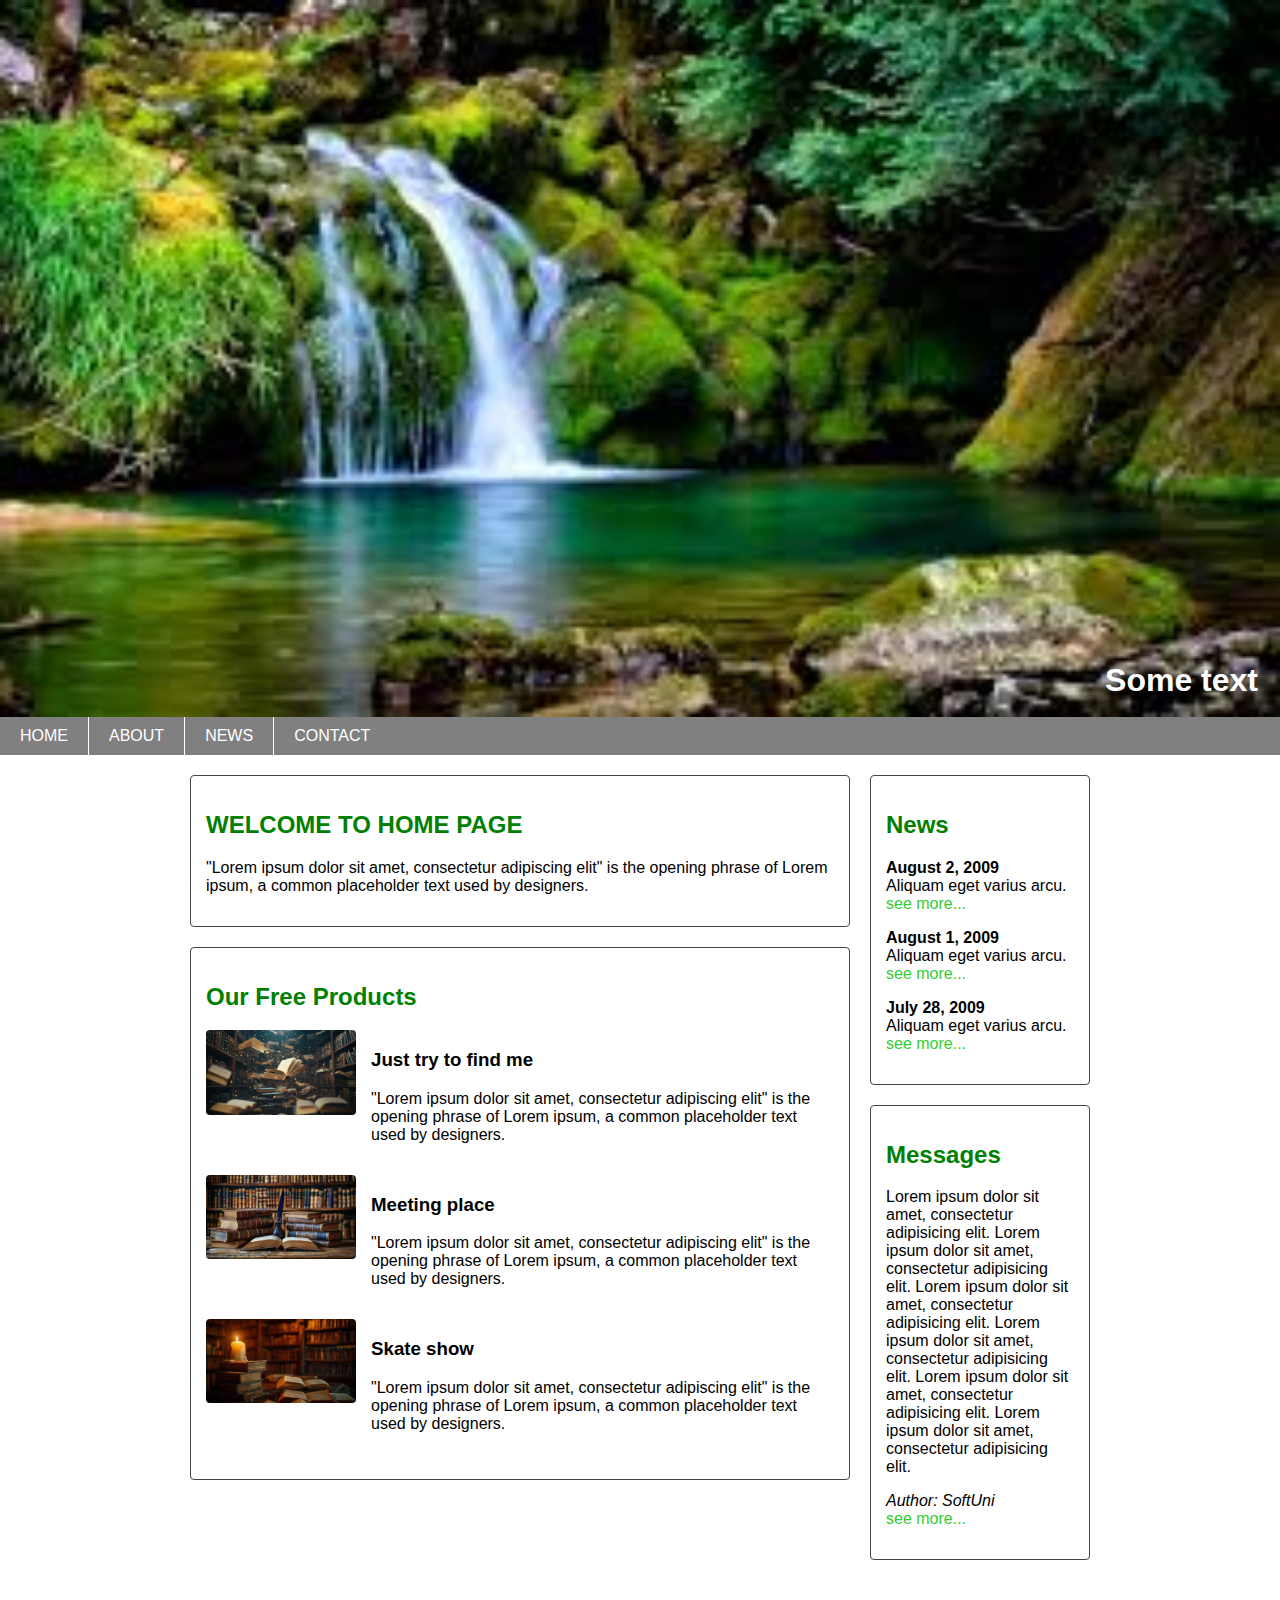
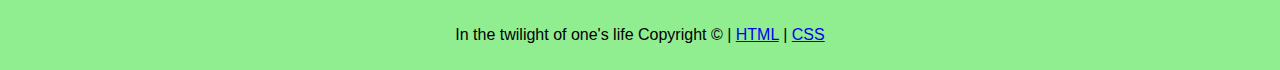
<file: domaci1/index.html>
<!DOCTYPE html>
<html lang="en">
<head>
    <meta charset="UTF-8">
    <meta name="viewport" content="width=device-width, initial-scale=1.0">
    <title>Domaci 1</title>
    <link rel="stylesheet" href="style.css">
</head>
<body>
    <!-- Header with background image and main title -->
    <header>
        <img src="images/nature.jpeg" alt="Picture of nature">
        <h1>Some text</h1>
    </header>

    <!-- Navigation bar -->
    <nav>
        <ul>
            <li><a href="#">HOME</a></li>
            <li><a href="#">ABOUT</a></li>
            <li><a href="#">NEWS</a></li>
            <li><a href="#">CONTACT</a></li>
        </ul>
    </nav>

    <!-- Main content area with two columns -->
    <main class="container">
        <!-- Left column: main articles -->
        <div class="left">
            <section>
                <h2>WELCOME TO HOME PAGE</h2>
                <p>"Lorem ipsum dolor sit amet, consectetur adipiscing elit" is the opening phrase of Lorem ipsum, 
                a common placeholder text used by designers.</p>
            </section>

            <!-- Product section -->
            <section>
                <h2>Our Free Products</h2>

                <article class="product">
                    <img src="images/product-01.webp" alt="Police car chase">
                    <div class="product-text">
                        <h3>Just try to find me</h3>
                        <p>"Lorem ipsum dolor sit amet, consectetur adipiscing elit" is the opening phrase of Lorem ipsum, 
                        a common placeholder text used by designers.</p>
                    </div>
                </article>

                <article class="product">
                    <img src="images/product-02.webp" alt="Our meeting point">
                    <div class="product-text">
                        <h3>Meeting place</h3>
                        <p>"Lorem ipsum dolor sit amet, consectetur adipiscing elit" is the opening phrase of Lorem ipsum, 
                        a common placeholder text used by designers.</p>
                    </div>
                </article>

                <article class="product">
                    <img src="images/product-03.jpeg" alt="A skate show to remember">
                    <div class="product-text">
                        <h3>Skate show</h3>
                        <p>"Lorem ipsum dolor sit amet, consectetur adipiscing elit" is the opening phrase of Lorem ipsum, 
                        a common placeholder text used by designers.</p>
                    </div>
                </article>
            </section>
        </div>

        <!-- Right column: news and messages -->
        <aside class="right">
            <section class="news">
                <h2>News</h2>
                <p><strong>August 2, 2009</strong><br>Aliquam eget varius arcu.<br>
                    <a href="#">see more...</a></p>
                <p><strong>August 1, 2009</strong><br>Aliquam eget varius arcu.<br>
                    <a href="#">see more...</a></p>
                <p><strong>July 28, 2009</strong><br>Aliquam eget varius arcu.<br>
                    <a href="#">see more...</a></p>
            </section>

            <section class="messages">
                <h2>Messages</h2>
                <p>
                    Lorem ipsum dolor sit amet, consectetur adipisicing elit. Lorem ipsum dolor sit amet, consectetur adipisicing elit.
                    Lorem ipsum dolor sit amet, consectetur adipisicing elit. Lorem ipsum dolor sit amet, consectetur adipisicing elit.
                    Lorem ipsum dolor sit amet, consectetur adipisicing elit. Lorem ipsum dolor sit amet, consectetur adipisicing elit.
                </p>
                <p><em>Author: SoftUni</em><br>
                    <a href="#">see more...</a></p>
            </section>
        </aside>
    </main>

    <!-- Footer -->
    <footer>
        <p>In the twilight of one's life Copyright &copy; | 
            <a href="index.html">HTML</a> | <a href="style.css">CSS</a></p>
    </footer>
</body>
</html>
</file>
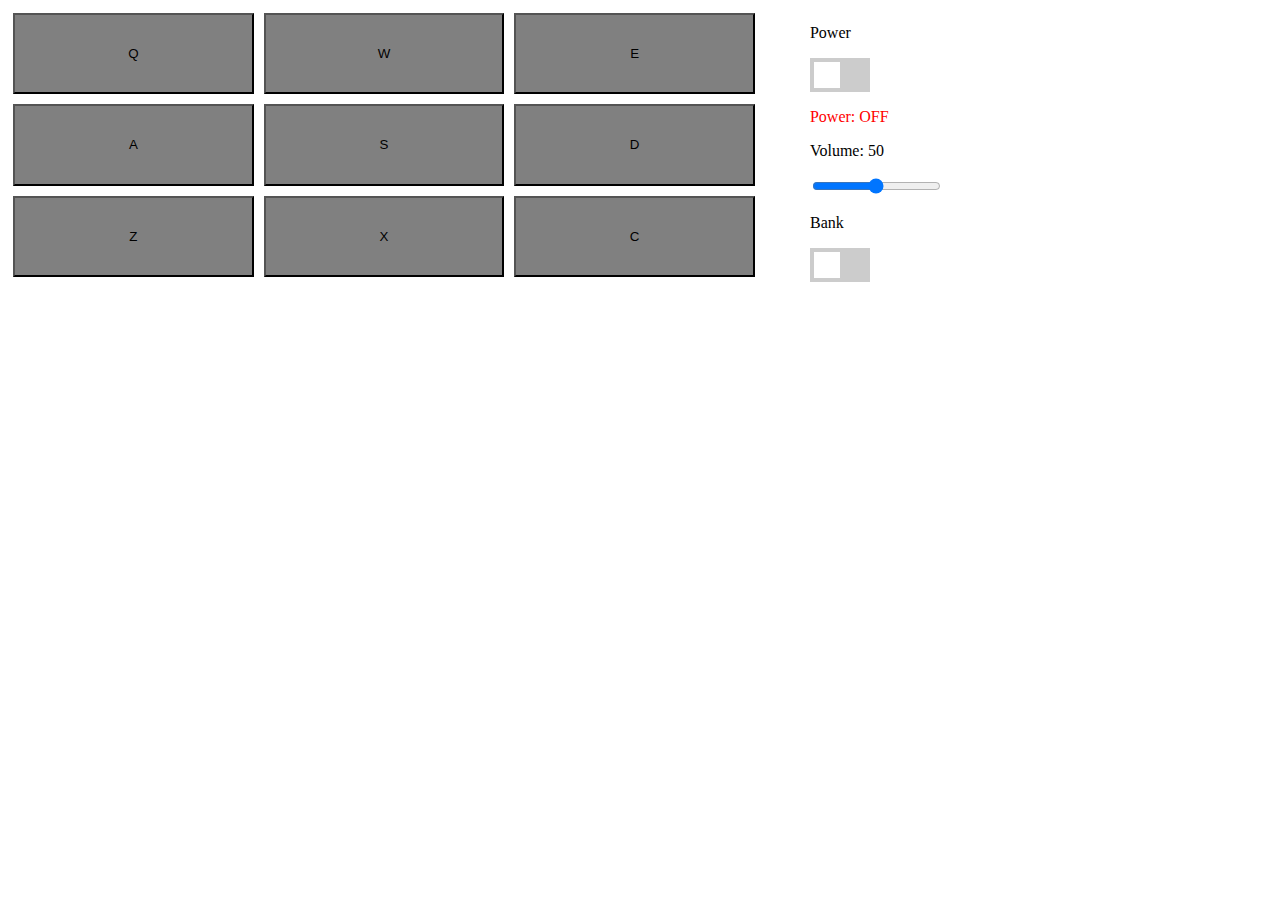
<file: domaci2/index.html>
<!DOCTYPE html>
<html lang="en">
  <head>
    <meta charset="UTF-8" />
    <meta name="viewport" content="width=device-width, initial-scale=1.0" />
    <link rel="stylesheet" href="style.css" />
    <title>Zadatak 2</title>
  </head>

  <body>
    <main>
      <div class="container d-flex">
        <!--9 buttons w/ audio-->
        <section class="d-flex buttons">
          <button class="Q button">Q</button>
          <button class="W button">W</button>
          <button class="E button">E</button>
          <button class="A button">A</button>
          <button class="S button">S</button>
          <button class="D button">D</button>
          <button class="Z button">Z</button>
          <button class="X button">X</button>
          <button class="C button">C</button>
        </section>

        <aside class="aside">
          <!--Power button-->
          <p>Power</p>
          <label class="switch">
            <input type="checkbox" id="power-switch" />
            <span class="sliderButton"></span>
          </label>
          <p id="sound-name" style="color: red;">Power: OFF</p>

          <!--Volume slider-->
          <p>Volume: <span id="volume-value">50</span></p>
          <div class="slidecontainer">
            <input
              type="range"
              min="0"
              max="100"
              value="50"
              class="slider"
              id="myRange"
            />
          </div>

        <!--Bank button-->
          <p>Bank</p>
          <label class="switch">
            <input type="checkbox" id="bank-switch" />
            <span class="sliderButton"></span>
          </label>
        </aside>
      </div>
    </main>

    <script src="index.js"></script>
  </body>
</html>
</file>
<file: domaci1/style.css>
/* ===============================
   1. OSNOVNI STIL STRANICE
================================= */
body {
    font-family: Arial, sans-serif;
    margin: 0;
    padding: 0;
}

h2 {
    color: green;
}

/* ===============================
   2. HEADER
================================= */
header {
    position: relative; /* Omogućava apsolutno pozicioniranje unutar headera */
}

header img {
    width: 100%;
    display: block; /* Uklanja razmake ispod slike */
}

header h1 {
    position: absolute;
    bottom: 10px;
    right: 10px;
    color: white;
    padding: 8px 12px;
    border-radius: 4px;
    margin: 0;
}

/* ===============================
   3. NAVIGACIJA (HORIZONTALNI MENI)
================================= */
nav ul {
  list-style: none;
  display: flex;
  margin: 0;
  padding: 0;
  background-color: gray;
}

nav ul li {
  border-right: 1px solid white;
}

nav ul li:last-child {
    border-right: none;
}

nav ul li a {
    display: block;         
    padding: 10px 20px;
    text-decoration: none;
    color: white;
}

nav ul li a:hover {
    background-color: darkgray;
}

/* ===============================
   4. GLAVNI LAYOUT (DVIJE KOLONE)
================================= */
.container {
    display: flex;
    justify-content: space-between;
    align-items: flex-start;
    max-width: 900px;
    margin: 20px auto;
    gap: 20px;
}

.left {
    flex: 3; /* Veća kolona */
}

.right {
    flex: 1; /* Manja kolona */
}

/* ===============================
   5. SEKCIJE I BLOKOVI
================================= */
section,
.left > h2 {
    border: 1px solid #444;
    padding: 15px;
    margin-bottom: 20px;
    border-radius: 4px;
    background-color: #fff;
    transition: background-color 0.3s ease;
}

section:hover,
.left > h2:hover {
  background-color: #f0f0f0;
  cursor: pointer;
}

section a {
  color: limegreen;   
  text-decoration: none;
}

section a:hover {
  text-decoration: underline;
}

/* ===============================
   6. PROIZVOD (SLIKA I TEKST)
================================= */
.product {
  display: flex;
  align-items: flex-start;
  margin-bottom: 15px;
}

.product img {
  max-width: 150px;
  margin-right: 15px;
  border-radius: 4px;
}

.product-text {
  flex: 1;
}

/* ===============================
   7. FOOTER
================================= */
footer {
    margin-top: 20px;
    background-color: lightgreen;
    text-align: center;
    padding: 10px;
}

/* ===============================
   8. RESPONSIVE DIZAJN (DO 900px)
================================= */
@media (max-width: 900px) {
  .container {
    flex-direction: column; /* Kolone idu jedna ispod druge */
  }

  nav ul {
    flex-direction: column; /* Meni ide vertikalno */
  }

  .product {
    flex-direction: column; /* Slika iznad teksta */
  }

  .product img {
    margin: 0 0 10px 0;
    max-width: 100%;
  }
}
</file>
<file: domaci2/style.css>
.d-flex {
  display: flex;
  flex-wrap: wrap;
}

.justify-content-between {
  justify-content: space-between;
}

.d-flex button {
  flex: 30.33%;
}

.buttons {
  margin-right: 50px;
}
button {
  padding: 30px;
  background-color: gray;
  margin: 5px;
}

/* The switch - the box around the slider */
.switch {
  position: relative;
  display: inline-block;
  width: 60px;
  height: 34px;
}

/* Hide default HTML checkbox */
.switch input {
  opacity: 0;
  width: 0;
  height: 0;
}

/* The slider */
.sliderButton {
  position: absolute;
  cursor: pointer;
  top: 0;
  left: 0;
  right: 0;
  bottom: 0;
  background-color: #ccc;
  -webkit-transition: 0.4s;
  transition: 0.4s;
}

.sliderButton:before {
  position: absolute;
  content: "";
  height: 26px;
  width: 26px;
  left: 4px;
  bottom: 4px;
  background-color: white;
  -webkit-transition: 0.4s;
  transition: 0.4s;
}

input:checked + .sliderButton {
  background-color: #2196f3;
}

input:focus + .sliderButton {
  box-shadow: 0 0 1px #2196f3;
}

input:checked + .sliderButton:before {
  -webkit-transform: translateX(26px);
  -ms-transform: translateX(26px);
  transform: translateX(26px);
}

/* Rounded sliders */
.sliderButton.round {
  border-radius: 34px;
}

.sliderButton.round:before {
  border-radius: 50%;
}
</file>
